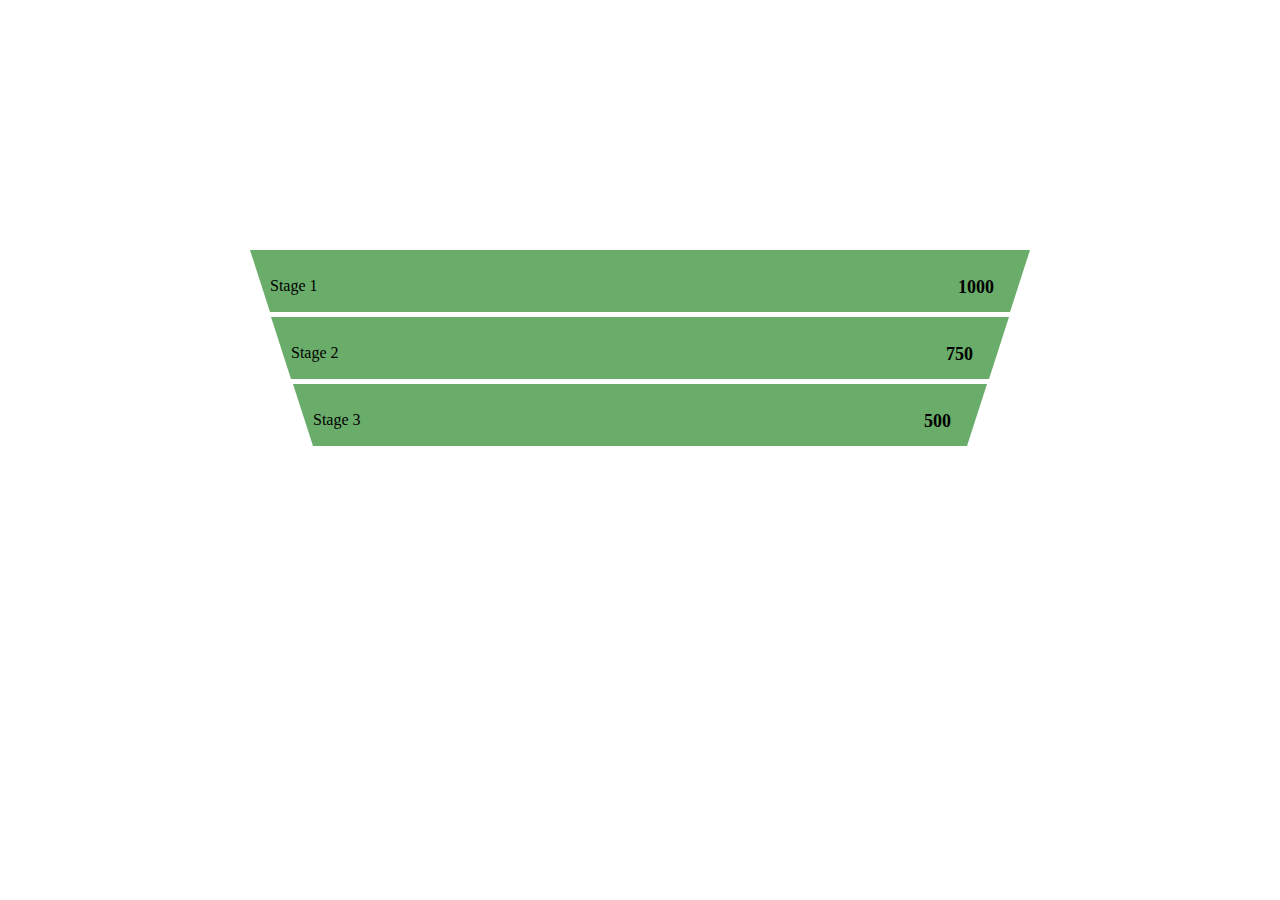
<file: index.html>
<!DOCTYPE html>
<html lang="en">

<head>
    <meta charset="UTF-8">
    <meta name="viewport" content="width=device-width, initial-scale=1.0">
    <title>Trapezium</title>

    <style>
        

        * {
            margin: 0;
            padding: 0;
        }

        .Stage {
            float: left;
            font-size: 16px;
        }

        .num {

            float: right;
            font-size: 18px;
            font-weight: 600;
            margin: 0px 16px 0px 0px;
        }


        .text {
            padding-bottom: 35px;
            transform: rotate(180deg);


        }
        .Box{
            margin: 250px;
            text-align: center;

        }
    
        .Box1 {
            height: 0;
            border-bottom: 62px solid rgb(106, 173, 106);
            border-left: 20px solid transparent;
            border-right: 20px solid transparent;
            position: relative;
            transform: rotate(180deg);
        }
    

        .Box2 {
            margin: 5px 21px 5px 21px;
            height: 0;
            border-bottom: 62px solid rgb(106, 173, 106);
            border-left: 20px solid transparent;
            border-right: 20px solid transparent;
            position: relative;
            transform: rotate(180deg);
        }
    
        .Box3 {
            margin: 5px 43px 5px 43px;
            height: 0;
            border-bottom: 62px solid rgb(106, 173, 106);
            border-left: 20px solid transparent;
            border-right: 20px solid transparent;
            position: relative;
            transform: rotate(180deg);
        }
    </style>
</head>

<body>
    <div class="Box">
        <div class="Box1">

            <div class="text">
                <span class="Stage">Stage 1</span>
                <span class="num">1000</span>
            </div>
        </div>

        <div class="Box2">

            <div class="text">
                <span class="Stage">Stage 2</span>
                <span class="num">750</span>
            </div>
        </div>

        <div class="Box3">

            <div class="text">
                <span class="Stage">Stage 3</span>
                <span class="num">500</span>
            </div>
        </div>
    </div>
</body>

</html>
</file>
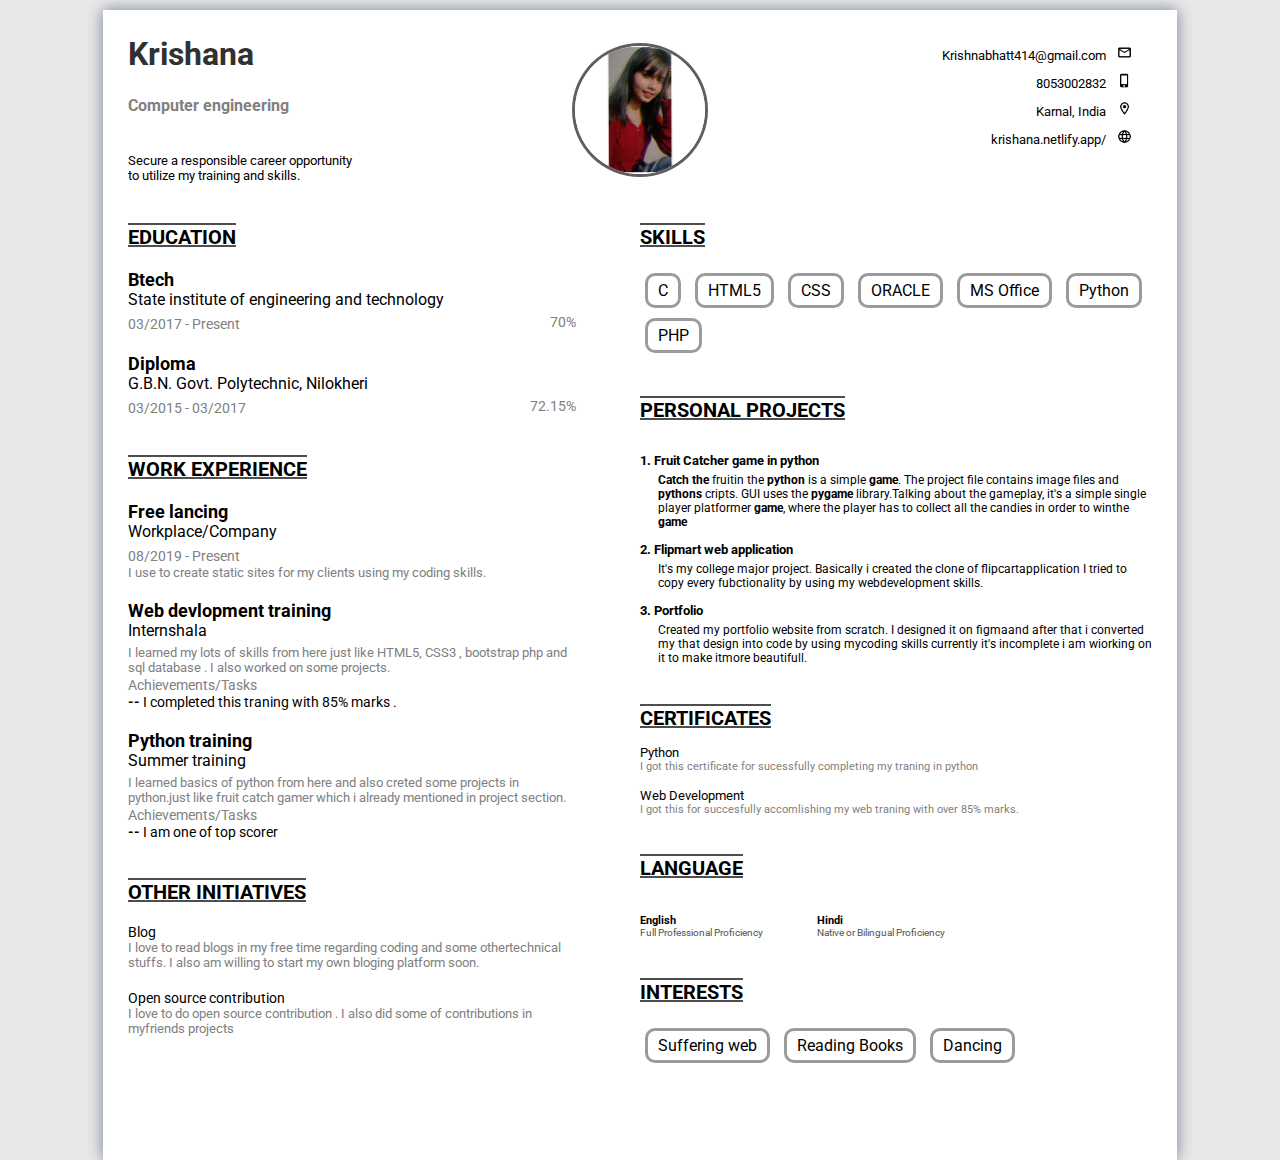
<file: Resume.html>
<!DOCTYPE html>
<html lang="en">

<head>
    <meta charset="UTF-8">
    <meta http-equiv="X-UA-Compatible" content="IE=edge">
    <meta name="viewport" content="width=device-width, initial-scale=1.0">
    <title>Krishana Resume</title>
    <link rel="stylesheet" href="style.css">
</head>

<body>

    <div class="Box">

        <div class="Box1">

            <div class="Box1a">
                <h1>Krishana</h1> <br>
                <h4>Computer engineering</h4> <br>
                <p>Secure a responsible career opportunity to utilize my training and skills.</p>
            </div>
            <div class="Box1b">

                <img src="Image.jpeg" alt="" width="130px
                " height="">

            </div>

            <div class="Box1c">
                <ul class="List">
                    <li><img src="Email.png" alt="" width="15px"> Krishnabhatt414@gmail.com</li>
                    <li> <img src="Phone.png" alt="" width="15px"> 8053002832</li>
                    <li> <img src="Location.png" alt="" width="15px"> Karnal, India</li>
                    <li> <img src="Web.png" alt="" width="15px"> /krishana.netlify.app</li>
                </ul>
            </div>

        </div>

        <div class="Box3">
            <div class="Box3a">
                <div class="mh">
                    EDUCATION
                </div>
                <div class="eb"> <b>Btech</b></div>
                <p class="in">State institute of engineering and technology</p>
                <div class="time">
                    03/2017 - Present
                </div>
                <div class="marks">70%</div>
                <div class="eb"><b>Diploma</b></div>
                <p class="in">G.B.N. Govt. Polytechnic, Nilokheri</p>
                <div class="time">
                    03/2015 - 03/2017
                </div>
                <div class="marks">
                    72.15%
                </div>
                <div class="mh">
                    WORK EXPERIENCE
                </div>
                <div class="eb">
                    <b>Free lancing</b>
                </div>
                <div class="in">
                    Workplace/Company
                </div>
                <div class="time">
                    08/2019 - Present
                </div> <br>
                <div class="details">
                    I use to create static sites for my clients using my coding skills.
                </div>
                <div class="eb"><b>Web devlopment training</b></div>
                <div class="in">Internshala</div>
                <div class="details">I learned my lots of skills from here just like HTML5, CSS3 , bootstrap php and sql
                    database . I also worked on some projects.</div>
                <div class="time">Achievements/Tasks</div> <br>
                <div class="at"> <b>--</b> I completed this traning with 85% marks .</div>
                <div class="eb"><b>Python training</b></div>
                <div class="in">Summer training</div>
                <div class="details">
                    I learned basics of python from here and also creted some projects in python.just like fruit catch
                    gamer which i already mentioned in project section.
                </div>
                <div class="time">Achievements/Tasks</div> <br>
                <div class="at"><b>--</b> I am one of top scorer</div>

                <div class="mh">OTHER INITIATIVES</div>
                <div class="oi">
                    Blog
                </div>
                <div class="details">
                    I love to read blogs in my free time regarding coding and some othertechnical stuffs. I also am
                    willing to start my own bloging platform soon.
                </div>
                <div class="oi">
                    Open source contribution
                </div>
                <div class="details">
                    I love to do open source contribution . I also did some of contributions in myfriends projects
                </div>

            </div>

        </div>
        <Div class="Box2">
            <div class="mh">
                SKILLS
            </div> <br>
            <ul>
                <li class="skills">C</li>
                <li class="skills">HTML5</li>
                <li class="skills">CSS</li>
                <li class="skills">ORACLE</li>
                <li class="skills">MS Office</li>
                <li class="skills">Python</li>
                <li class="skills">PHP</li>
            </ul>

            <div class="mh">
                PERSONAL PROJECTS
            </div> <BR>
            <li class="heading">
                Fruit Catcher game in python
            </li>

            <li class="Content">
                <b>Catch the </b>fruitin the <b>python</b> is a simple <b>game</b>. The project file contains image
                files and <b>pythons</b> cripts. GUI uses the <b>pygame</b> library.Talking about the gameplay, it's a
                simple single player platformer <b>game</b>, where the player has to collect all the candies in order to
                winthe <b>game</b>
            </li>
            <li class="heading">
                Flipmart web application
            </li>

            <li class="Content">
                It's my college major project. Basically i created the clone of flipcartapplication I tried to copy
                every fubctionality by using my webdevelopment skills.
            </li>
            <li class="heading">
                Portfolio
            </li>
            <li class="Content">
                Created my portfolio website from scratch. I designed it on figmaand after that i converted my that
                design into code by using mycoding skills currently it's incomplete i am wiorking on it to make itmore
                beautifull.
            </li>
            <div class="mh">
                CERTIFICATES
            </div>
            <p class="ch">
                Python
            </p>
            <p class="cc">
                I got this certificate for sucessfully completing my traning in python
            </p>
            <p class="ch">
                Web Development
            </p>
            <p class="cc">
                I got this for succesfully accomlishing my web traning with over 85% marks.
            </p>
            <div class="mh">
                LANGUAGE
            </div> <br>
            <div class="le">
                <h6>English</h6>
                <p class="lc">Full Professional Proficiency</p>
            </div>
            <div class="lh">
                <h6>Hindi</h6>
                <p class="lc">Native or Bilingual Proficiency</p>
            </div>
            <div class="mh">
                INTERESTS
            </div> <br>
            <ul>
                <li class="skills">Suffering web</li>
                <li class="skills">Reading Books</li>
                <li class="skills">Dancing</li>
            </ul>


        </Div>
    </div>
</body>

</html>
</file>
<file: style.css>
@import url("https://fonts.googleapis.com/css2?family=Roboto:wght@300;400&display=swap");
.Box1 {
  display: -webkit-box;
  display: -ms-flexbox;
  display: flex;
  width: 80vw;
}

.Box1 h1 {
  color: #313131;
  display: inline-block;
}

.Box1 h4 {
  color: gray;
  display: inline-block;
}

.Box1 p {
  padding-top: 15px;
  font-size: 13px;
  display: inline-block;
}

.Box1 li {
  padding-top: 10px;
  font-size: 13px;
}

.Box1 li img {
  padding-left: 8px;
}

.List {
  list-style: none;
  -webkit-padding-start: 20px;
          padding-inline-start: 20px;
  float: right;
  direction: rtl;
}

.Box1c {
  display: inline-block;
  width: 300px;
  height: 150px;
  float: right;
  clear: right;
}

.Box1a {
  display: -ms-grid;
  display: grid;
  height: 150px;
  width: 300px;
  float: left;
  clear: left;
}

.Box1b {
  width: 54vw;
  margin: 0px 10px 0px 10px;
  display: -ms-grid;
  display: grid;
  place-items: center;
}

.Box1b img {
  border-radius: 50%;
  border: solid #615e5e;
}

.Box2 {
  width: 40vw;
  height: 950px;
  display: inline-block;
  float: right;
}

.Box2 .Button1 {
  background-color: gray;
  color: white;
  margin-top: 10px;
  padding: 5px;
  padding-left: 10px;
  padding-right: 10px;
  border-radius: 8px;
}

.Box2 .heading {
  list-style: inside decimal;
  padding-top: 12px;
  font-size: 13px;
  font-weight: bold;
}

.Box2 .Content {
  display: inline-block;
  list-style: none;
  padding-top: 5px;
  padding-left: 18px;
  font-size: 12px;
}

.Box2 .dess {
  display: inline-block;
}

.Box2 .ch {
  padding-top: 15px;
  font-size: 13px;
}

.Box2 .cc {
  color: gray;
  font-size: 11px;
}

.Box2 .le {
  display: inline-block;
  padding-top: 15px;
}

.Box2 .le .lc {
  color: #525252;
  font-size: 10px;
}

.Box2 .lh {
  padding-left: 50px;
  display: inline-block;
}

.Box2 .lh .lc {
  color: #525252;
  font-size: 10px;
}

.Box2 .skills {
  display: inline-block;
  border: solid #9b9b9b;
  border-radius: 10px;
  padding: 5px;
  padding-left: 10px;
  padding-right: 10px;
  margin: 5px;
}

.Box3 {
  height: 950px;
  width: 40vw;
  float: left;
  clear: left;
}

.Box3 .eb {
  margin-top: 20px;
  font-size: 18px;
}

.Box3 .Box3a {
  width: 35vw;
  height: 950px;
}

.Box3 .in {
  font-size: 16px;
  padding-bottom: 5px;
}

.Box3 .time {
  display: inline-block;
  color: gray;
  font-size: 14px;
}

.Box3 .marks {
  display: inline-block;
  color: gray;
  font-size: 14px;
  float: right;
}

.Box3 .details {
  color: gray;
  font-size: 13px;
}

.Box3 .at {
  font-size: 14px;
}

.Box3 .oi {
  padding-top: 20px;
  font-size: 14px;
}

@media screen and (max-width: 1000px) {
  .Box1 {
    display: inline-block;
  }
  .Box1 .Box1a {
    width: 30vw;
    display: -ms-grid;
    display: grid;
    float: left;
    clear: left;
  }
  .Box1 .Box1b {
    width: 30vw;
    display: -ms-grid;
    display: grid;
    place-items: center;
    float: right;
  }
  .Box1 .Box1c {
    padding-top: 50px;
    width: 70vw;
    float: left;
  }
  .Box1 .Box1c .List {
    list-style: none;
    direction: ltr;
  }
  .Box1 .Box1c li {
    display: inline-block;
    border: solid #7b7979;
    border-radius: 10px;
    padding-bottom: 8px;
    -webkit-padding-end: 8px;
            padding-inline-end: 8px;
    margin: 5px;
  }
  .Box3 {
    width: 80vw;
    display: inline-block;
  }
  .Box3 .Box3a {
    width: 80vw;
    display: inline-block;
  }
  .Box2 {
    width: 80vw;
    padding: 0px;
    display: inline-block;
    float: left;
    clear: left;
  }
}

* {
  margin: 0;
  padding: 0;
}

body {
  background-color: #e9e8e8;
  display: -ms-grid;
  display: grid;
  place-items: center;
  font-family: "Roboto", sans-serif;
}

.mh {
  -webkit-text-decoration: underline overline #4e4e4e;
          text-decoration: underline overline #4e4e4e;
  font-size: 20px;
  font-weight: bold;
  padding-top: 40px;
}

.Box {
  margin-top: 10px;
  padding: 25px;
  height: vh;
  width: 80vw;
  background-color: white;
  display: inline-block;
  -webkit-box-shadow: slategray 0px 0px 15px;
          box-shadow: slategray 0px 0px 15px;
}
/*# sourceMappingURL=style.css.map */
</file>
